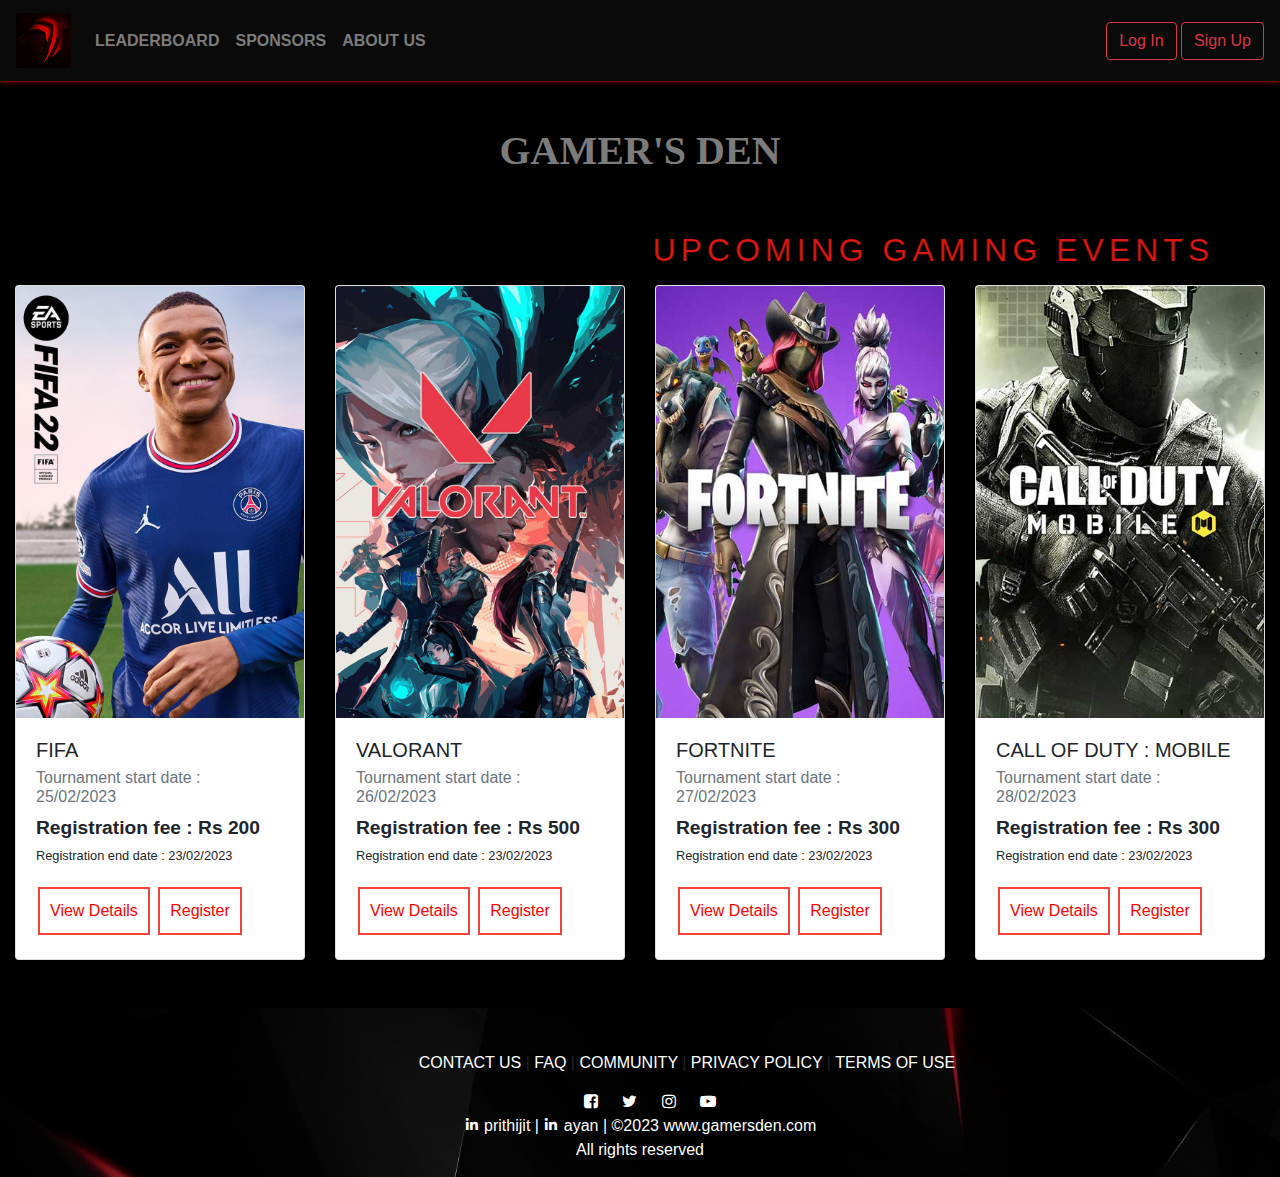
<file: index.html>
<!DOCTYPE html>
<html>
<head>
    <meta charset="utf-8">
    <meta name="viewport" content="width=device-width, initial-scale=1">
	<title>Gamer's Den</title>
	<link rel="stylesheet" href="https://stackpath.bootstrapcdn.com/bootstrap/4.5.2/css/bootstrap.min.css">
	<link rel="stylesheet" type="text/css" href="https://stackpath.bootstrapcdn.com/font-awesome/4.7.0/css/font-awesome.min.css">
    <link rel="stylesheet" href="style4.css">
    <link href='https://unpkg.com/boxicons@2.1.4/css/boxicons.min.css' rel='stylesheet'>
</head>
<body>
    <nav class="navbar navbar-expand-lg fixed-top abc">
        <a class="navbar-brand" href="#">
            <img src="head.jpeg" width="55" height="55">   
        </a>
		<button class="navbar-toggler" type="button" data-toggle="collapse" data-target="#navbarSupportedContent" aria-controls="navbarSupportedContent" aria-expanded="false" aria-label="Toggle navigation">
			<span class="navbar-toggler-icon"></span>
		</button>
		<div class="collapse navbar-collapse" id="navbarSupportedContent">
			<ul class="navbar-nav mr-auto">
				<li class="nav-item active">
					<a class="nav-link" href="#">LEADERBOARD</a>
      			</li>
      			<li class="nav-item active">
        			<a class="nav-link" href="#">SPONSORS</a>
      			</li>
                <li class="nav-item active">
                    <a class="nav-link" href="#">ABOUT US</a>
                </li>
        	</ul>
        	<form class="form-inline my-2 my-lg-0">
        		<span><button class="btn btn-outline-danger my-2 my-sm-0" type="submit">Log In</button>
        		<button class="btn btn-outline-danger my-2 my-sm-0" type="submit">Sign Up</button></span>
        	</form>
        </div>
    </nav>
    <h1>
        <a class="nav-link" href="#">GAMER'S DEN</a>
    </h1>
    <div class="container-fluid mt-5 mb-5">
    <marquee width="100%" behavior="alternate"> 
        <h2 class="letter" style="color: rgb(223, 24, 17);">UPCOMING&nbsp;GAMING&nbsp;EVENTS</h2>
    </marquee>
        <div class="row">
            <div class="col-md-3">
                <div class="card">
                    <img src="fifa.jpeg" class="card-img-top pop with-transform" alt="...">
                    <div class="card-body">
                        <h5 class="card-title">FIFA</h5>
                        <h6 class="card-subtitle mb-2 text-muted">Tournament start date : 25/02/2023 </h6>
                        <p class="card-text"><big><b>Registration fee : Rs 200</b></big> <small>Registration end date : 23/02/2023<span class="color"></span></small></p>
                        <a href="Tournamentrules.html" button type="button" class="button button1">View Details</button></a>
                        <a href="regform.html" button type="button" class="button button1">Register</button></a>
                    </div>
                </div>
            </div>
            <div class="col-md-3">
                <div class="card">
                    <img src="VAL.png" class="card-img-top pop with-transform" alt="...">
                    <div class="card-body">
                        <h5 class="card-title">VALORANT</h5>
                        <h6 class="card-subtitle mb-2 text-muted">Tournament start date : 26/02/2023 </h6>
                        <p class="card-text"><big><b>Registration fee : Rs 500</b></big> <small>Registration end date : 23/02/2023<span class="color"></span></small></p>
                        <a href="Tournamentrules2.html" button type="button" class="button button1">View Details</button></a>
                        <a href="regform.html" button type="button" class="button button1">Register</button></a>
                    </div>
                </div>
            </div>
            <div class="col-md-3">
                <div class="card">
                    <img src="fort.png" class="card-img-top pop with-transform" alt="...">
                    <div class="card-body">
                        <h5 class="card-title">FORTNITE</h5>
                        <h6 class="card-subtitle mb-2 text-muted">Tournament start date : 27/02/2023</h6>
                        <p class="card-text"><big><b>Registration fee : Rs 300</b></big> <small>Registration end date : 23/02/2023<span class="color"></span></small></p>
                        <a href="Tournamentrules3.html" button type="button" class="button button1">View Details</button></a>
                        <a href="regform.html" button type="button" class="button button1">Register</button></a>
                    </div>
                </div>
            </div>
            <div class="col-md-3">
                <div class="card">
                    <img src="cod.png" class="card-img-top pop with-transform" alt="...">
                    <div class="card-body">
                        <h5 class="card-title">CALL OF DUTY : MOBILE</h5>
                        <h6 class="card-subtitle mb-2 text-muted">Tournament start date : 28/02/2023 </h6>
                        <p class="card-text"><big><b>Registration fee : Rs 300</b></big> <small>Registration end date : 23/02/2023<span class="color"></span></small></p>
                        <a href="Tournamentrules4.html" button type="button" class="button button1">View Details</button></a>
                        <a href="regform.html" button type="button" class="button button1">Register</button></a>
                    </div>
                </div>
            </div>
        </div>
    </div>
    <div class = "footer">
        <div class="container-fluid mt-5">
            <div class="row pp2">
                <div class="col-sm pp">
                    <a href="#">CONTACT US</a> |
                    <a href="#">FAQ</a> |
                    <a href="#">COMMUNITY</a> |
                    <a href="#">PRIVACY POLICY</a> |
                    <a href="#">TERMS OF USE</a>
                </div>
            </div>
        </div>
        <section>
            <a href="https://www.facebook.com/"><i class="fa fa-facebook-square clr" aria-hidden="true"></i></a>
            <a href="https://www.twitter.com/"><i class="fa fa-twitter clr" aria-hidden="true"></i></a>
            <a href="https://www.instagram.com/"><i class="fa fa-instagram clr" aria-hidden="true"></i></a>
            <a href="https://www.youtube.com/"><i class="fa fa-youtube-play clr" aria-hidden="true"></i></a>
            <span>
            <br>
            <a href="https://www.linkedin.com/in/prithijit-roy-choudhury-a0341121b/"><i class='bx bxl-linkedin'></i></a>
            prithijit |
            <a href="https://www.linkedin.com/in/ayan-p/"><i class='bx bxl-linkedin'></i></a>
            ayan |
            &copy;2023 www.gamersden.com
            <br> 
            All rights reserved
            </span>
        </section>
    </div>
</body>
<script src="https://cdn.jsdelivr.net/npm/bootstrap@5.3.0-alpha1/dist/js/bootstrap.bundle.min.js" integrity="sha384-w76AqPfDkMBDXo30jS1Sgez6pr3x5MlQ1ZAGC+nuZB+EYdgRZgiwxhTBTkF7CXvN" crossorigin="anonymous"></script>
<script src="https://cdn.jsdelivr.net/npm/@popperjs/core@2.11.6/dist/umd/popper.min.js" integrity="sha384-oBqDVmMz9ATKxIep9tiCxS/Z9fNfEXiDAYTujMAeBAsjFuCZSmKbSSUnQlmh/jp3" crossorigin="anonymous"></script>
<script src="https://cdn.jsdelivr.net/npm/bootstrap@5.3.0-alpha1/dist/js/bootstrap.min.js" integrity="sha384-mQ93GR66B00ZXjt0YO5KlohRA5SY2XofN4zfuZxLkoj1gXtW8ANNCe9d5Y3eG5eD" crossorigin="anonymous"></script>
</html>
</file>
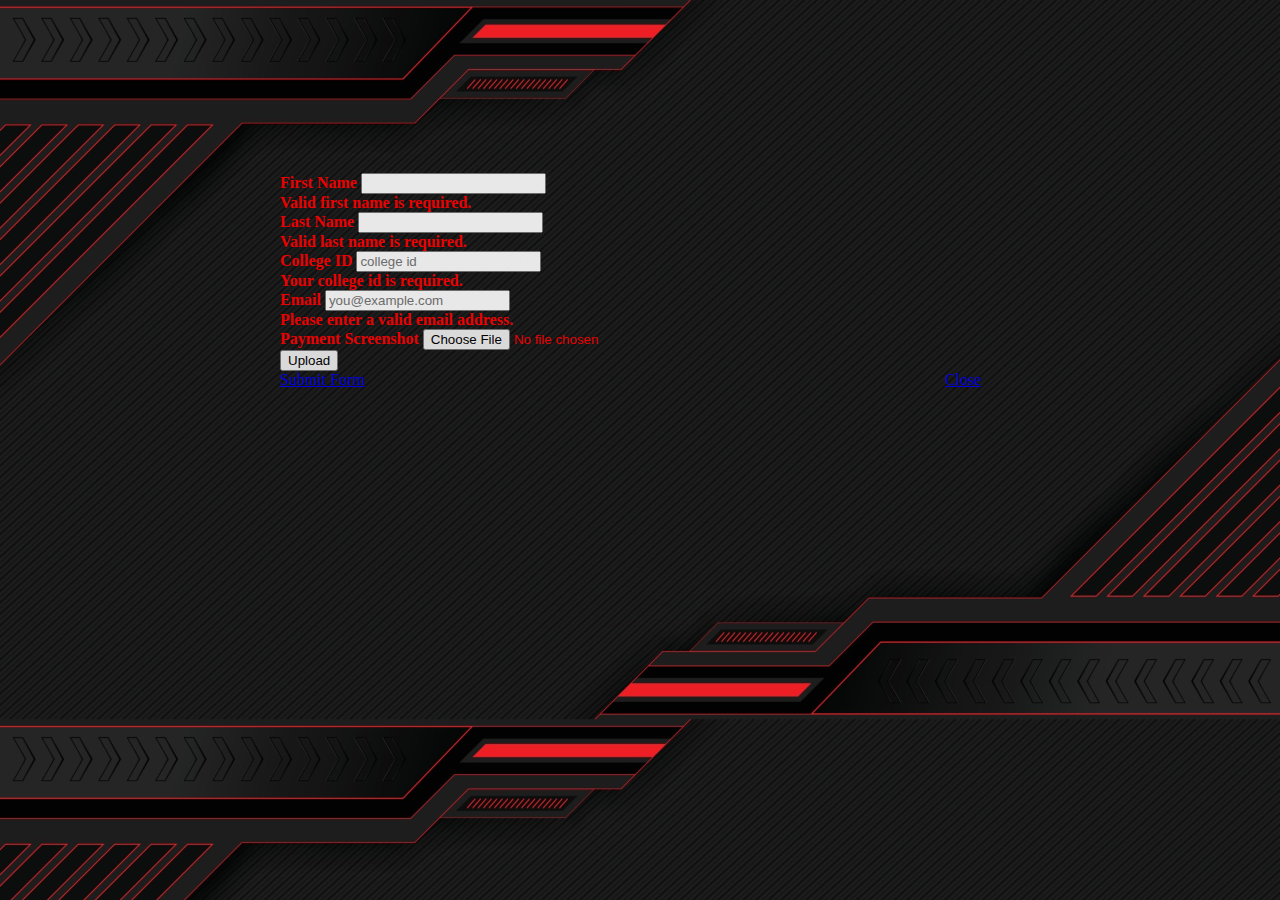
<file: regform.html>
<!doctype html>
  <html lang="en">

    <head>
      <meta charset="utf-8">
      <meta name="viewport" content="width=device-width, initial-scale=1">
      <title>Registration Form</title>
      <link href="https://cdn.jsdelivr.net/npm/bootstrap@5.3.0-alpha1/dist/css/bootstrap.min.css" rel="stylesheet" integrity="sha384-GLhlTQ8iRABdZLl6O3oVMWSktQOp6b7In1Zl3/Jr59b6EGGoI1aFkw7cmDA6j6gD" crossorigin="anonymous">
      <!-- <link rel="stylesheet" href="styles.css"> -->
      <style>
        body{
            background: url("damn.jpg");
            background-size: 100%;
        }
        .container-fluid{
            padding-left: 17rem;
            padding-top: 10.3rem;
            
        }
        .card{
            width: 50rem;
            opacity: 0.9; /* set opacity to 70% */
            background-color: transparent;
            border-color: red;
        }

        .button{
            margin-left: 51rem;
            
        }

        .d{
            margin-left: 36rem;

        }

        .needs-validation{
            color: red;
            font-weight: bold;
        }
      </style>
    </head>

    <body>
        <div class="container-fluid">
            <div class="card">
                <div class="card-body">
                    <form class="needs-validation" novalidate>
                        <div class="row">
                            <div class="col-md-6 mb-3">
                                <label for="firstName">First Name</label>
                                <input type="text" class="form-control" id="firstName" placeholder="" value="" required>
                                <div class="invalid-feedback">
                                Valid first name is required.
                                </div>
                            </div>
                            <div class="col-md-6 mb-3">
                                <label for="lastName">Last Name</label>
                                <input type="text" class="form-control" id="lastName" placeholder="" value="" required>
                                <div class="invalid-feedback">
                                Valid last name is required.
                                </div>
                            </div>
                        </div>
        
                        <div class="mb-3">
                            <label for="username">College ID</label>
                                <input type="text" class="form-control" id="username" placeholder="college id">
                                <div class="invalid-feedback">
                                Your college id is required.
                                </div>
                        </div>
        
                        <div class="mb-3">
                            <label for="email">Email</label>
                            <input type="email" class="form-control" id="email" placeholder="you@example.com">
                            <div class="invalid-feedback">
                                Please enter a valid email address.
                            </div>
                        </div>
            
                        <div class="mb-3">
                            <label for="email">Payment Screenshot</label>
                            <input type="file" class="form-control" id="inputGroupFile04" aria-describedby="inputGroupFileAddon04" aria-label="Upload">
                            
                        </div>
        
                        <div class="mb-3">
                            <button class="btn btn-outline-danger" type="button" id="inputGroupFileAddon04">Upload</button>
                        </div>
    
                    </form>

                    <a href="#" class="btn btn-danger">Submit Form</a>
                    <a href="gamersden.html" class="btn btn-danger d">Close</a>

                </div>
            </div> 
        </div>       
    </body>

    <script src="https://cdn.jsdelivr.net/npm/bootstrap@5.3.0-alpha1/dist/js/bootstrap.bundle.min.js" integrity="sha384-w76AqPfDkMBDXo30jS1Sgez6pr3x5MlQ1ZAGC+nuZB+EYdgRZgiwxhTBTkF7CXvN" crossorigin="anonymous"></script>
    <script src="https://cdn.jsdelivr.net/npm/@popperjs/core@2.11.6/dist/umd/popper.min.js" integrity="sha384-oBqDVmMz9ATKxIep9tiCxS/Z9fNfEXiDAYTujMAeBAsjFuCZSmKbSSUnQlmh/jp3" crossorigin="anonymous"></script>
    <script src="https://cdn.jsdelivr.net/npm/bootstrap@5.3.0-alpha1/dist/js/bootstrap.min.js" integrity="sha384-mQ93GR66B00ZXjt0YO5KlohRA5SY2XofN4zfuZxLkoj1gXtW8ANNCe9d5Y3eG5eD" crossorigin="anonymous"></script>

  </html>
</file>
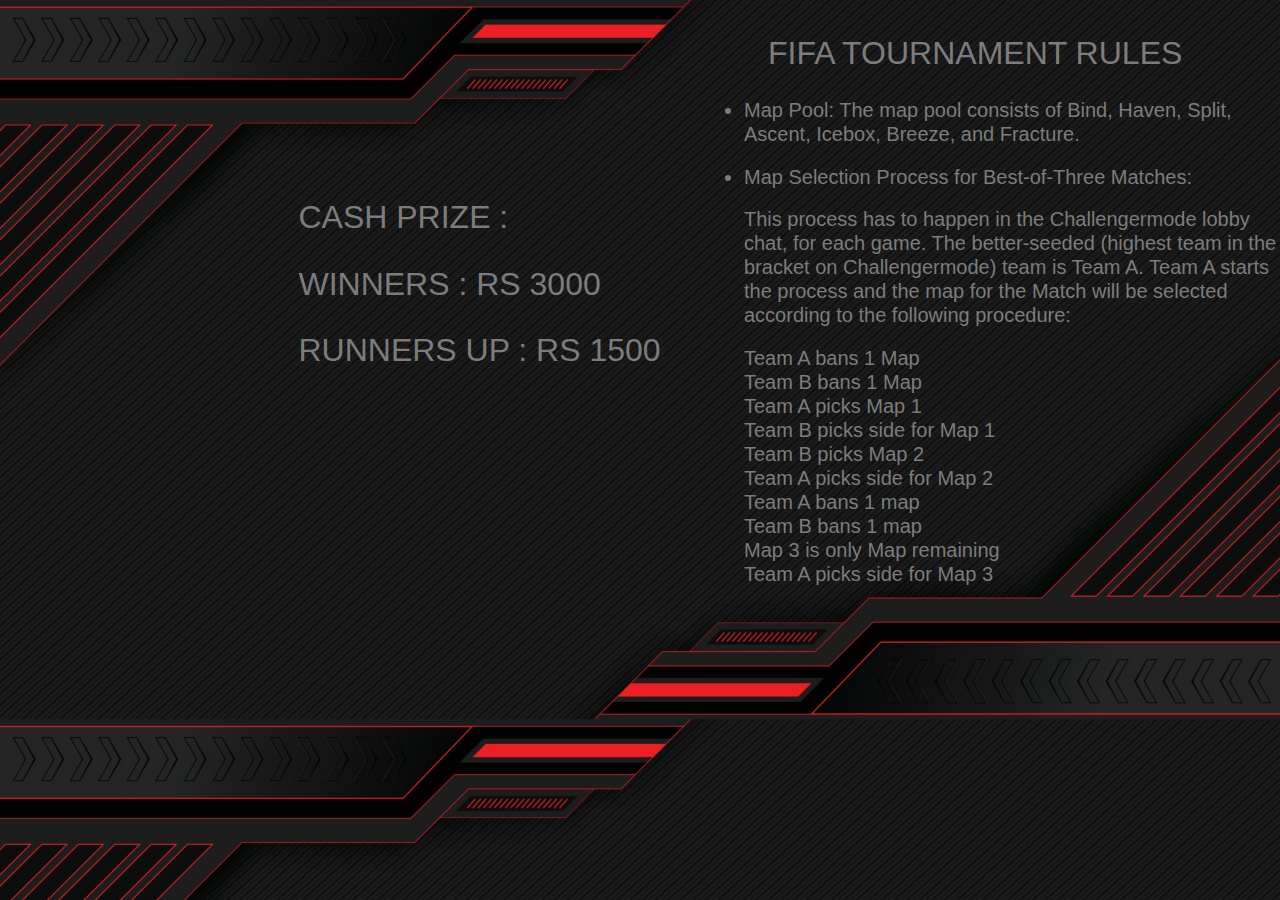
<file: Tournamentrules.html>
<!DOCTYPE html>
<html>
<head>
    <meta charset="utf-8">
    <meta name="viewport" content="width=device-width, initial-scale=1">
	<title>Tournamentrulesfifa</title>
	<link rel="stylesheet" href="https://stackpath.bootstrapcdn.com/bootstrap/4.5.2/css/bootstrap.min.css">
	<link rel="stylesheet" type="text/css" href="https://stackpath.bootstrapcdn.com/font-awesome/4.7.0/css/font-awesome.min.css">
    <link rel="stylesheet" href="style5.css">
</head>
<body>
<h1>
    <h2><a class="nav-link">FIFA TOURNAMENT RULES</a></h2>
</h1>
<h1>
    <div class="nav-link hal2"> 
    <h2><a class="nav-link hal2">CASH PRIZE :</a></h2>
    <h2><a class="nav-link hal2">WINNERS : RS 3000</a></h2>
    <h2><a class="nav-link hal2">RUNNERS UP : RS 1500</a></h2>
    </div>
</h1>
<div class="nav-link li">
    <h5>
    <ul>
      <li><a class="nav-link hal">Map Pool: The map pool consists of Bind, Haven, Split, Ascent, Icebox, Breeze, and Fracture.</a></li>
      <li><a class="nav-link hal">Map Selection Process for Best-of-Three Matches:</li>
      This process has to happen in the Challengermode lobby chat, for each game. The better-seeded (highest team in the bracket on Challengermode) team is Team A. Team A starts the process and the map for the Match will be selected according to the following procedure:
      </a>
      <p><a class="nav-link hal">Team A bans 1 Map<br>
        Team B bans 1 Map<br>
        Team A picks Map 1<br>
        Team B picks side for Map 1<br>
        Team B picks Map 2<br>
        Team A picks side for Map 2<br>
        Team A bans 1 map<br>
        Team B bans 1 map<br>
        Map 3 is only Map remaining<br>
        Team A picks side for Map 3</a></p>
    </li>
    </ul></h5>
</body>
</html>
</file>
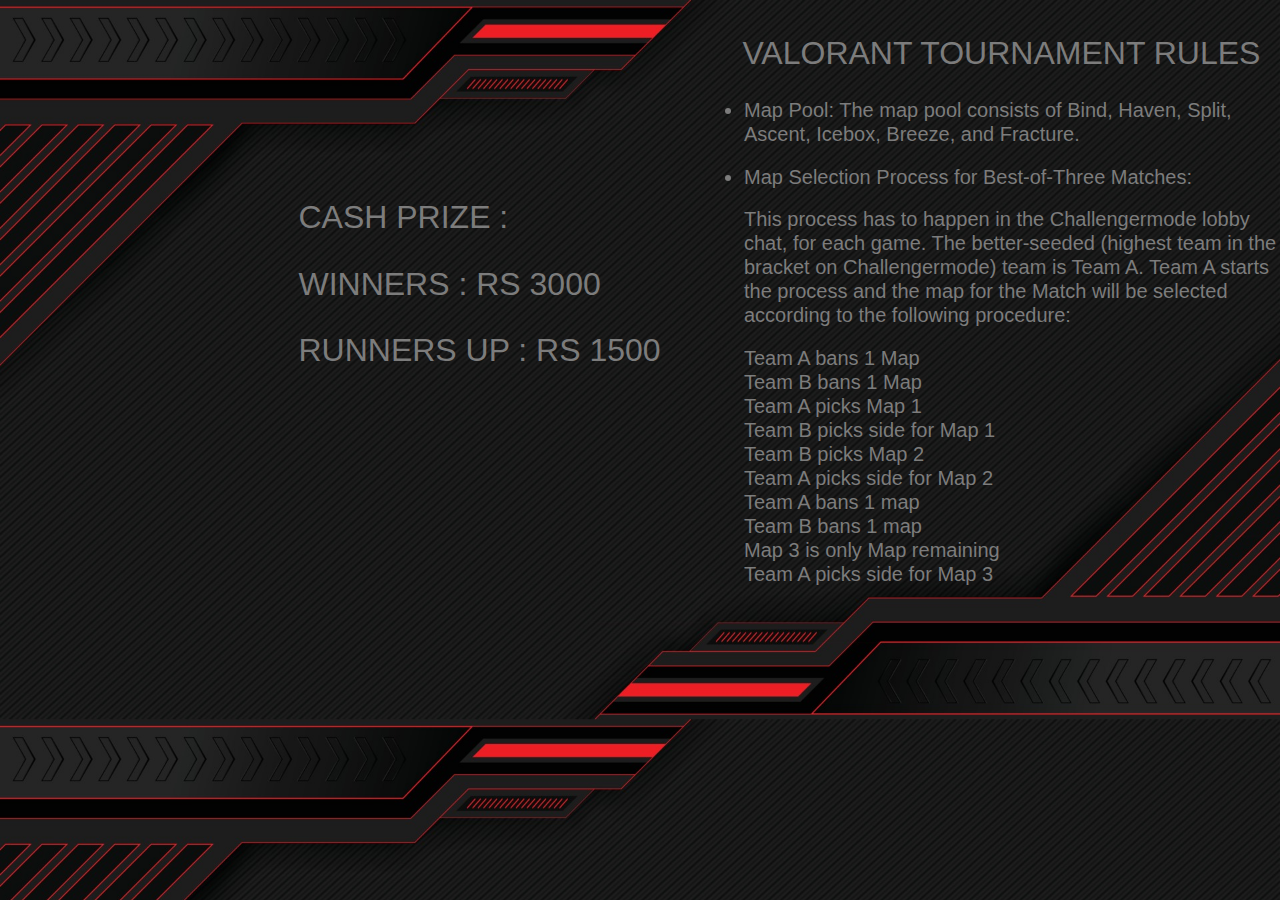
<file: Tournamentrules2.html>
<!DOCTYPE html>
<html>
<head>
    <meta charset="utf-8">
    <meta name="viewport" content="width=device-width, initial-scale=1">
	<title>Tournamentrulesvalorant</title>
	<link rel="stylesheet" href="https://stackpath.bootstrapcdn.com/bootstrap/4.5.2/css/bootstrap.min.css">
	<link rel="stylesheet" type="text/css" href="https://stackpath.bootstrapcdn.com/font-awesome/4.7.0/css/font-awesome.min.css">
    <link rel="stylesheet" href="style5.css">
</head>
<body>
<h1>
    <h2><a class="nav-link val">VALORANT TOURNAMENT RULES</a></h2>
</h1>
<h1>
    <div class="nav-link hal2"> 
    <h2><a class="nav-link hal2">CASH PRIZE :</a></h2>
    <h2><a class="nav-link hal2">WINNERS : RS 3000</a></h2>
    <h2><a class="nav-link hal2">RUNNERS UP : RS 1500</a></h2>
    </div>
</h1>
<div class="nav-link li">
    <h5>
    <ul>
      <li><a class="nav-link hal">Map Pool: The map pool consists of Bind, Haven, Split, Ascent, Icebox, Breeze, and Fracture.</a></li>
      <li><a class="nav-link hal">Map Selection Process for Best-of-Three Matches:</li>
      This process has to happen in the Challengermode lobby chat, for each game. The better-seeded (highest team in the bracket on Challengermode) team is Team A. Team A starts the process and the map for the Match will be selected according to the following procedure:
      </a>
      <p><a class="nav-link hal">Team A bans 1 Map<br>
        Team B bans 1 Map<br>
        Team A picks Map 1<br>
        Team B picks side for Map 1<br>
        Team B picks Map 2<br>
        Team A picks side for Map 2<br>
        Team A bans 1 map<br>
        Team B bans 1 map<br>
        Map 3 is only Map remaining<br>
        Team A picks side for Map 3</a></p>
    </li>
    </ul></h5>
</body>
</html>
</file>
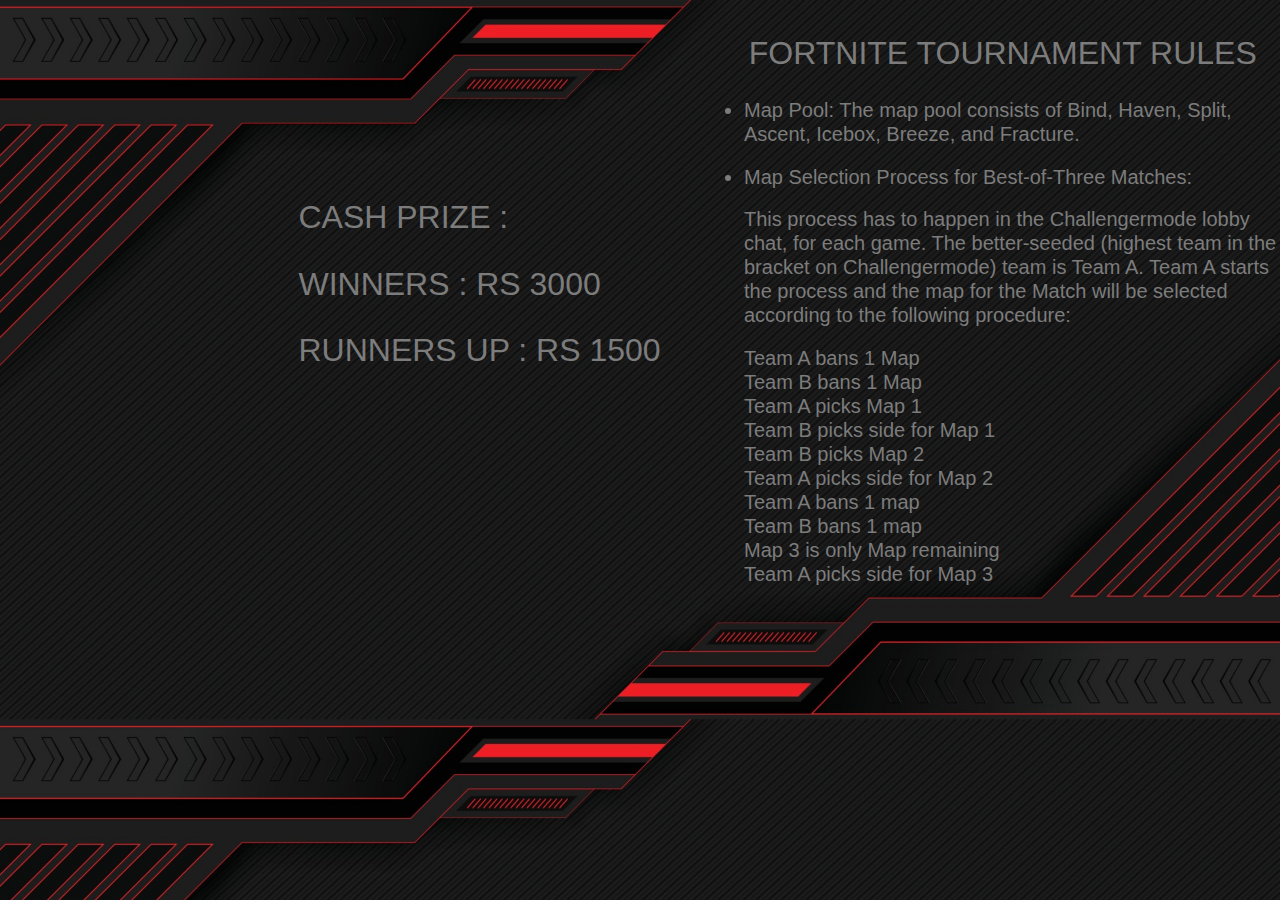
<file: Tournamentrules3.html>
<!DOCTYPE html>
<html>
<head>
    <meta charset="utf-8">
    <meta name="viewport" content="width=device-width, initial-scale=1">
	<title>Tournamentrulesfortnite</title>
	<link rel="stylesheet" href="https://stackpath.bootstrapcdn.com/bootstrap/4.5.2/css/bootstrap.min.css">
	<link rel="stylesheet" type="text/css" href="https://stackpath.bootstrapcdn.com/font-awesome/4.7.0/css/font-awesome.min.css">
    <link rel="stylesheet" href="style5.css">
</head>
<body></body>
<h1>
    <h2><a class="nav-link fortn">FORTNITE TOURNAMENT RULES</a></h2>
</h1>
<h1>
    <div class="nav-link hal2"> 
    <h2><a class="nav-link hal2">CASH PRIZE :</a></h2>
    <h2><a class="nav-link hal2">WINNERS : RS 3000</a></h2>
    <h2><a class="nav-link hal2">RUNNERS UP : RS 1500</a></h2>
    </div>
</h1>
<div class="nav-link li">
    <h5>
    <ul>
      <li><a class="nav-link hal">Map Pool: The map pool consists of Bind, Haven, Split, Ascent, Icebox, Breeze, and Fracture.</a></li>
      <li><a class="nav-link hal">Map Selection Process for Best-of-Three Matches:</li>
      This process has to happen in the Challengermode lobby chat, for each game. The better-seeded (highest team in the bracket on Challengermode) team is Team A. Team A starts the process and the map for the Match will be selected according to the following procedure:
      </a>
      <p><a class="nav-link hal">Team A bans 1 Map<br>
        Team B bans 1 Map<br>
        Team A picks Map 1<br>
        Team B picks side for Map 1<br>
        Team B picks Map 2<br>
        Team A picks side for Map 2<br>
        Team A bans 1 map<br>
        Team B bans 1 map<br>
        Map 3 is only Map remaining<br>
        Team A picks side for Map 3</a></p>
    </li>
    </ul></h5>
</body>
</html>
</file>
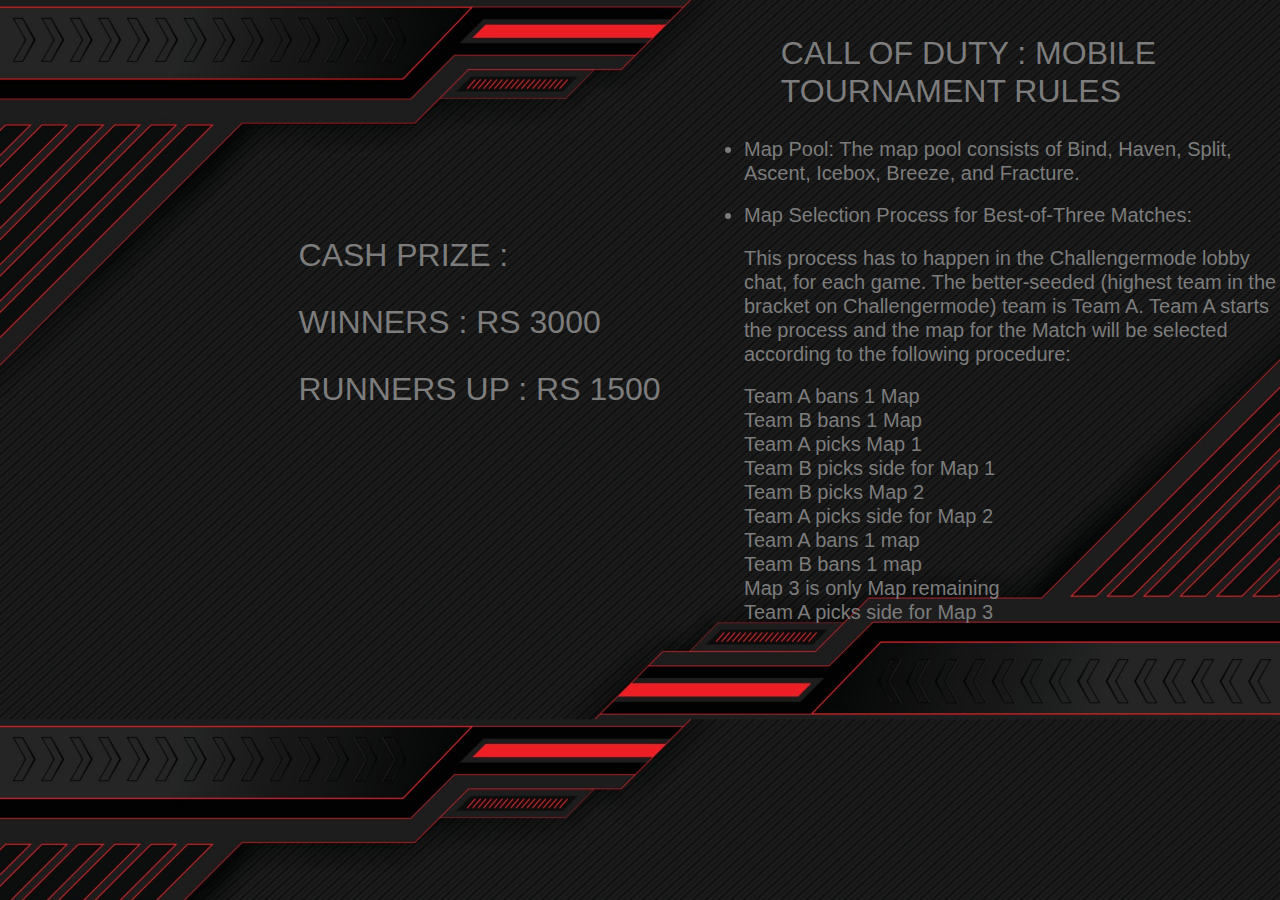
<file: Tournamentrules4.html>
<!DOCTYPE html>
<html>
<head>
    <meta charset="utf-8">
    <meta name="viewport" content="width=device-width, initial-scale=1">
	<title>Tournamentrulescodm</title>
	<link rel="stylesheet" href="https://stackpath.bootstrapcdn.com/bootstrap/4.5.2/css/bootstrap.min.css">
	<link rel="stylesheet" type="text/css" href="https://stackpath.bootstrapcdn.com/font-awesome/4.7.0/css/font-awesome.min.css">
    <link rel="stylesheet" href="style5.css">
</head>
<body></body>
<h1>
    <h2><a class="nav-link codm">CALL OF DUTY : MOBILE TOURNAMENT RULES</a></h2>
</h1>
<h1>
    <div class="nav-link hal2"> 
    <h2><a class="nav-link hal2">CASH PRIZE :</a></h2>
    <h2><a class="nav-link hal2">WINNERS : RS 3000</a></h2>
    <h2><a class="nav-link hal2">RUNNERS UP : RS 1500</a></h2>
    </div>
</h1>
<div class="nav-link li">
    <h5>
    <ul>
      <li><a class="nav-link hal">Map Pool: The map pool consists of Bind, Haven, Split, Ascent, Icebox, Breeze, and Fracture.</a></li>
      <li><a class="nav-link hal">Map Selection Process for Best-of-Three Matches:</li>
      This process has to happen in the Challengermode lobby chat, for each game. The better-seeded (highest team in the bracket on Challengermode) team is Team A. Team A starts the process and the map for the Match will be selected according to the following procedure:
      </a>
      <p><a class="nav-link hal">Team A bans 1 Map<br>
        Team B bans 1 Map<br>
        Team A picks Map 1<br>
        Team B picks side for Map 1<br>
        Team B picks Map 2<br>
        Team A picks side for Map 2<br>
        Team A bans 1 map<br>
        Team B bans 1 map<br>
        Map 3 is only Map remaining<br>
        Team A picks side for Map 3</a></p>
    </li>
    </ul></h5>
</body>
</html>
</file>
<file: style4.css>
body{
    background-color: black;
}
.fa{
	margin-left: 20px;
}
.abc{
    position: relative;
    height: px;
    box-shadow: 0px 0px 5px red;
    top: 0%;
    left: 0%;
    width: 100%;
    display: flex;
    justify-content: space-between;
    background: rgba(255, 255, 255, 0.04);
}
.letter{
    letter-spacing: 5px;
}
.xyz{
    margin-top: 75px;
}
.color{
    color: red;
}
.bug{
    background-color: #F4F7F9;
    padding: 30px;
}
.img-fluid{
    border-radius: 5px;
}
footer{
    background-color: black;
    padding: 0px;
}
footer div h6{
    color: white;
    font-weight: bold;
    
}
.ali{
    margin-left: 38px;
    padding-top: 0%;
}
footer div ul{
    color: white;
    list-style-type: none;
    font-size: small;
    
}
footer div ul li a{
    color: white;
}
.bcd{
    width: 200px;
    margin-left: 15px;
}
.cde{
    width: 50px;
    margin-right: 20px;
}
section{
    text-align: center;
    color: white;
    padding: 15px;
}
.clr{
    color: white;
}
.nav-link{
    font-weight: bold;
}
.cvb{
  list-style-type: none;
  text-align: right;
  margin-right: 50px;
  word-spacing: 50px;
}
.pull{
  margin-left: 40px;
}
.idl{
  font-weight: bold;
  color: green;
}
h2{
    color: rgb(124, 124, 124);
}
.nav-link{
    color: rgb(124, 124, 124);
}
.footer{
    background-image: url("wa.jpg");
}
a{
    color:#fff;
    -moz-transition: all 0.2s ease-in;
    -o-transition: all 0.2s ease-in;
    -webkit-transition: all 0.2s ease-in;
    transition: all 0.2s ease-in;
}
a:hover {
    color: red;
    text-shadow:0px 0px 10px red;
    -moz-transition: all 0.2s ease-in;
    -o-transition: all 0.2s ease-in;
    -webkit-transition: all 0.2s ease-in;
    transition: all 0.2s ease-in;
  }
h1{
    text-align: center;
    padding-top: 3%;
    font-family: 'Times New Roman', Times, serif;
}
.pp{
    padding-top: 5%;
    padding-bottom: 0%;
    padding-left: 0%;
    padding-right: 0%;
}
.pp2{
    padding-left: 33.5%;
}
/* Card styles */
.centered{
    text-align: center;
    padding-top: 20%;
}
.button {
    border: none;
    color: white;
    padding: 10px 10px;
    text-align: center;
    text-decoration: none;
    display: inline-block;
    font-size: 16px;
    margin: 4px 2px;
    transition-duration: 0.4s;
    cursor: pointer;
  }
  .button1 {
    background-color: white; 
    color: rgb(255, 0, 0); 
    border: 2px solid #f44336;
  }
  .button1:hover {
    background-color: #f44336;
    color: white;
  }
  .pop{
    float: left;
    display: flex;
    flex-direction: column;
    transition: all .2s;
    font: normal 16px calibri;
  }
  .pop:hover {
    box-shadow: 2px 12px 25px #ff0000;
  }
  .pop.with-transform:hover {
    transform: translateY(-2px);
  }
</file>
<file: style5.css>
body{
	background: url("damn.jpg");
	background-size: 100%;
}
h2{
    color: rgb(124, 124, 124);
}
.nav-link{
    color: rgb(124, 124, 124);
    padding-left: 60%;
    padding-top: 2%;
}
.val{
    color: rgb(124, 124, 124);
    padding-left: 58%;
    padding-top: 2%;
}
.hal{
    padding-left: 0%;
    width: 550px;
}
.hal2{
    color: rgb(124, 124, 124);
    width: 550px;
    padding-left: 19%;
    padding-top: 7%;
    float: left;
}
.fortn{
    color: rgb(124, 124, 124);
    padding-left: 58.5%;
    padding-top: 2%;
}
.codm{
    color: rgb(124, 124, 124);
    padding-left: 61%;
    padding-top: 2%;
}
.li{
    padding-top: 0%;
    padding-left: 55%;
    color: rgb(124, 124, 124);
}
a{
    color: rgb(124, 124, 124);
    -moz-transition: all 0.2s ease-in;
    -o-transition: all 0.2s ease-in;
    -webkit-transition: all 0.2s ease-in;
    transition: all 0.2s ease-in;
}
a:hover {
    color: red;
    text-shadow:0px 0px 10px red;
    -moz-transition: all 0.2s ease-in;
    -o-transition: all 0.2s ease-in;
    -webkit-transition: all 0.2s ease-in;
    transition: all 0.2s ease-in;
  }
</file>
